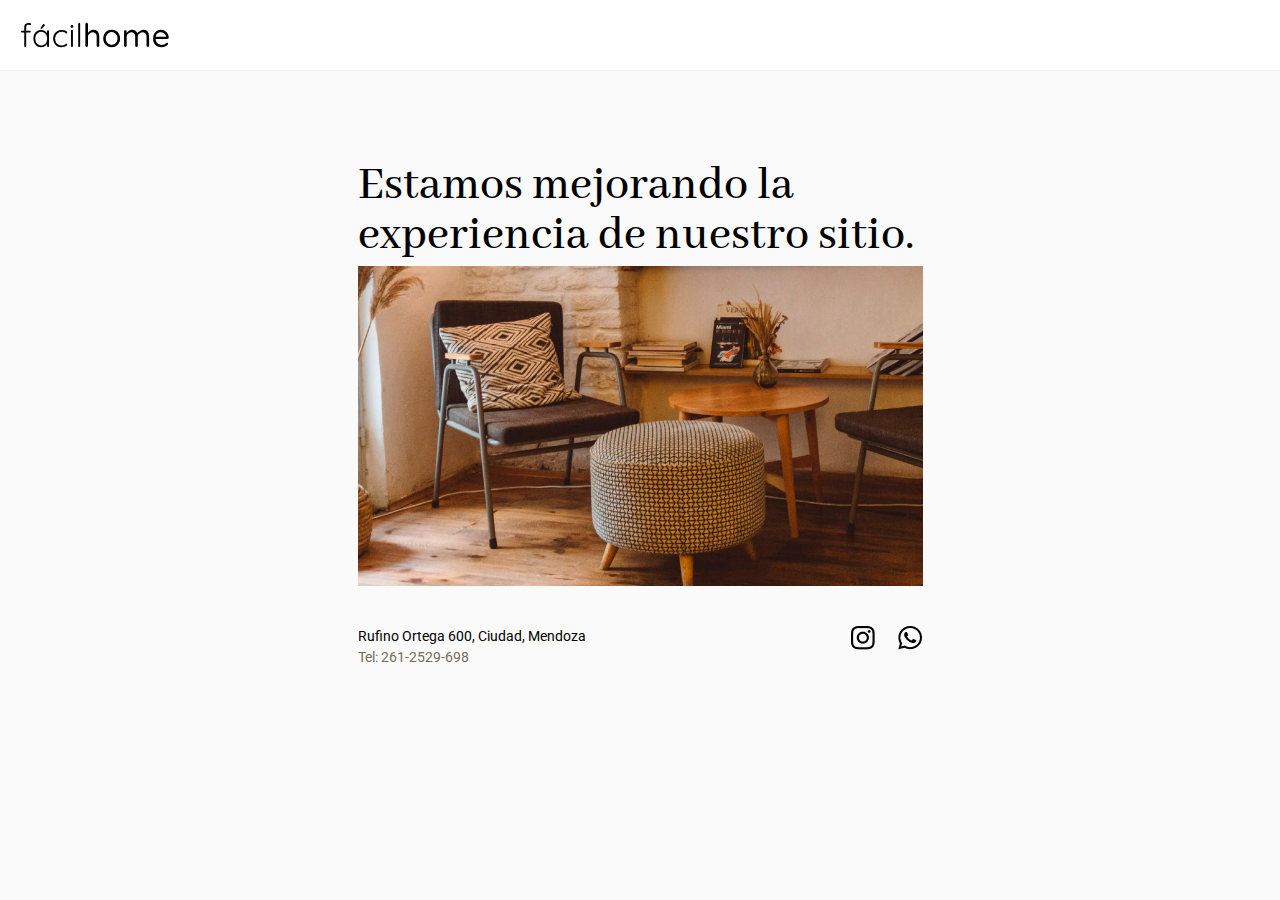
<file: index.html>
<!DOCTYPE html>
<html lang="es" xmlns:th="http://www.thymeleaf.org"
	xmlns:sec="http://www.thymeleaf.org/thymeleaf-extras-springsecurity4">

	<head>
		<meta charset="utf-8">
		<meta http-equiv="X-UA-Compatible" content="IE=edge">
		<meta name="viewport" content="width=device-width, initial-scale=1">
		<title>Fácil Home</title>
	
		<link rel="icon" sizes="192x192" href="img/fav_icon.png">
	
	
		<!-- JQuery -->
		<script type="text/javascript" src="js/jquery-3.6.0.min.js"></script>
	
		<!-- Styles -->
		<link href="css/styles.css" rel="stylesheet" type="text/css">
	
	</head>

<body>
	<header >
		<div class="container">
			<div class="row">
				<div class="col-xs-12">
					<a href="buscar.html"><img src="img/Nombre.svg" alt="facilHome"></a>
				</div>
			</div>
		</div>
	</header>
	<section class="content">
		<div class="container column-wrapper">
			<div class="row">
				<div class="col-xs-12">
					<h1 class="x5 x5--top">Estamos mejorando la experiencia de nuestro sitio.</h1>
					<div class="image-welcome"></div>
				</div>
			</div>

			<div class="row contact x4--top">
				<div class="col-8">
					<p>Rufino Ortega 600, Ciudad, Mendoza</p>
					<span class="tel">Tel: 261-2529-698</span>
				</div>

				<div class="col-4">
					<div class="float--right">
						<a class="x2--right inline--block" href="https://www.instagram.com/poltronainteriores/" title="Instagram" target="_blank"><img src="/img/pol/icons/icon-instagram.png" alt="Instagram"></a>
						<a class="inline--block" href="https://wa.me/+5492612529698" title="Whatsapp" target="_blank"><img src="/img/pol/icons/icon-whatsapp.png" alt="Whatsapp"></a>
					</div>
				</div>
			</div>
		</div>
	</section>

</body>

<!-- Javascript -->
<script type="text/javascript" src="../js/bootstrap.min.js"></script>
<script type="text/javascript" src="../js/scripts.js"></script>

</html>
</file>
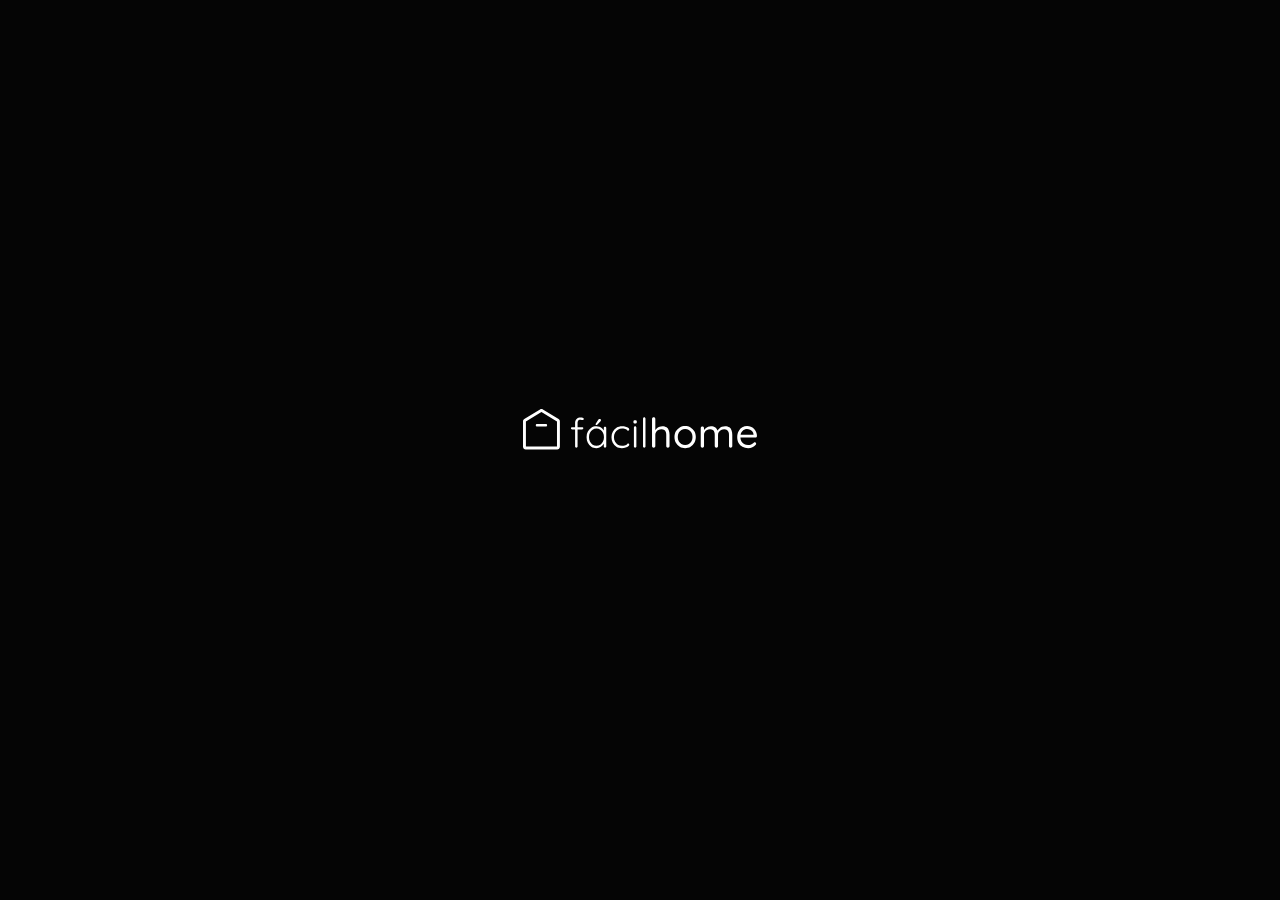
<file: admin.html>
<!DOCTYPE html>
<html lang="es" xmlns:th="http://www.thymeleaf.org"
	xmlns:sec="http://www.thymeleaf.org/thymeleaf-extras-springsecurity4">

<head>
	<meta charset="utf-8">
	<meta http-equiv="X-UA-Compatible" content="IE=edge">
	<meta name="viewport" content="width=device-width, initial-scale=1">
	<title>Fácil Home</title>

	
	<link rel="icon" sizes="192x192" href="img/fav_icon.png">

	<!-- JQuery -->
	<script type="text/javascript" src="js/jquery-3.6.0.min.js"></script>

	<!-- Styles -->
	<link href="css/styles.css" rel="stylesheet" type="text/css">
</head>

<body class="setTime">
	<img  id="logo1" src="img/marca.svg" alt="">
	<div class="contenedorPuntos">
		<div class="cargaPuntos">
		</div>
	</div>
	
	<span class="loading-spinner hidden">
		<img src="/img/shared/spinner.gif" width="60" height="60" alt="Cargando">
	</span>

	<header class="hidden2">
		<div class="container">
			<div class="row">
				<div class="col-xs-12">
					<img src="img/Nombre.svg" alt="facilHome">
				</div>
			</div>
		</div>
	</header>

	<section class="content addm">
		<div class="container column-wrapper">
			<div class="row">
				<div class="col-xs-12">
					<p class="x5 x5--top bienv hidden2">¡Bienvenido!</p>

					<h3 th:if="${logout != null}" th:text="${logout}" style="color: lightseagreen;"></h3>
					<form action="/logincheck" class="hidden2" method="post">
						<div class="input-group">
							<label class="form-label" for="logMail">Email</label>
							<input  class="form-control" type="email" id="logMail" name="mail" title="Email" required>
						</div>

						<div class="input-group x1">
							<img class="icon-view-show" src="img/pol/icons/view-show.svg" alt="Mostrar">
							<img class="icon-view-hide hidden" src="img/pol/icons/view-hide.svg" alt="Ocultar">

							<label class="form-label" for="logPassword">Password</label>
							<input id="logPassword" class="form-control" type="password"  name="password"
								title="Contraseña" required>
						</div>

						<div class="input-message error x3 hidden" th:if="${error != null}">
							El mail o la contraseña con invalidos
						</div>

						
						<button id="btnIngresar" class="btn btn-primary x2 hidden2" type="submit">Ingresar</button>
					</form>
				</div>
			</div>
		</div>
	</section>

</body>

<!-- Javascript -->
<script type="text/javascript" src="js/bootstrap.min.js"></script>
<script type="text/javascript" src="js/scripts.js"></script>
<script type="text/javascript" src="js/admin.js"></script>

</html>
</file>
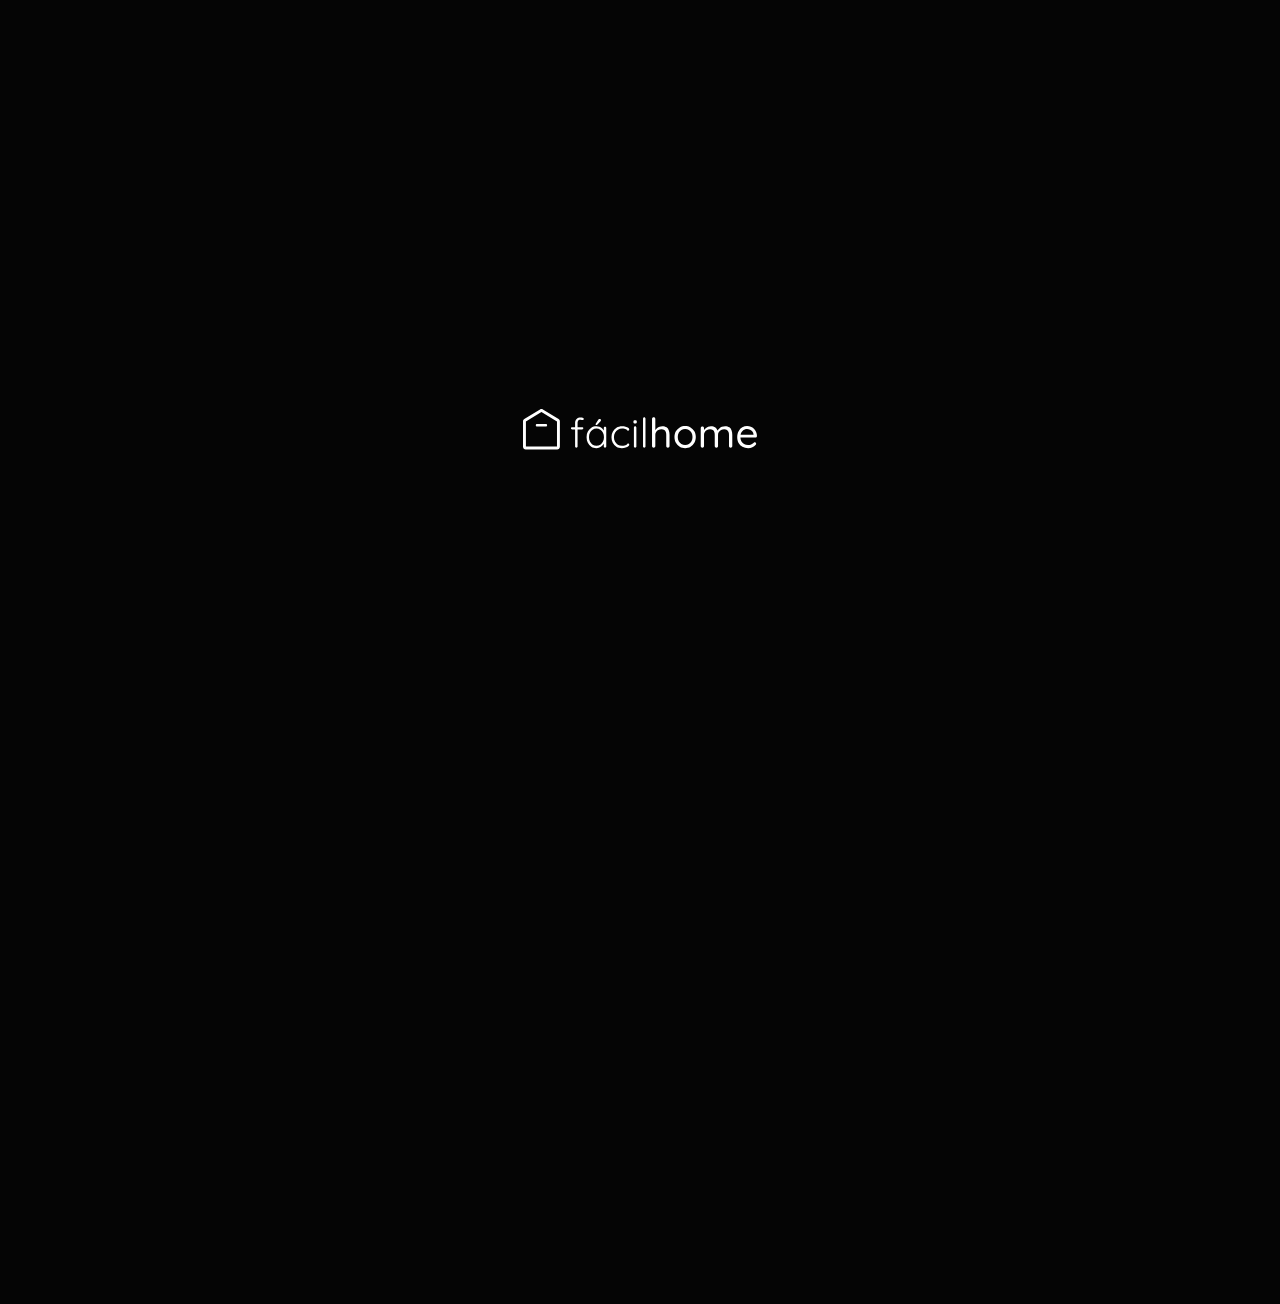
<file: buscar.html>
<!DOCTYPE html>
<html lang="es" xmlns:th="http://www.thymeleaf.org"
	xmlns:sec="http://www.thymeleaf.org/thymeleaf-extras-springsecurity4">

<head>
	<meta charset="utf-8">
	<meta http-equiv="X-UA-Compatible" content="IE=edge">
	<meta name="viewport" content="width=device-width, initial-scale=1">
	<title>Fácil Home</title>

	<link rel="icon" sizes="192x192" href="img/fav_icon.png">


	<!-- JQuery -->
	<script type="text/javascript" src="js/jquery-3.6.0.min.js"></script>

	<!-- Styles -->
	<link href="css/styles.css" rel="stylesheet" type="text/css">

</head>

<style>
	.input-logout {
		background: transparent; 
		border:0; 
		position:absolute; 
		left:0; 
		width:50%; 
		height:50px;
	}
</style>

<body class="setTime">
	<div class="oscurecer hidden3">
	</div>
	<nav class="floating-menu hidden2">
		<div class="container">
			<div class="row">
				<form  class="col-6 text--center modalComunicacion2">
					<a href="#" class="modalComunicacion">
						<img src="img/Talk.svg" alt="">
					</a>
				</form>

				<div class="col-6 text--center focuseame">
					<a href="#" target="_self">
						<img class="item" src="img/shared/search.svg" alt="Buscar">
					</a>
				</div>
			</div>
		</div>
	</nav>

	<header class="hidden2">
		<div class="container">
			<div class="row">
				<div class="col-xs-12">
					<a href="buscar.html"><img src="img/Nombre.svg" alt="facilHome"></a>
				</div>
			</div>
		</div>
	</header>
	<img  id="logo1" src="img/marca.svg" alt="">
	<div class="contenedorPuntos">
		<div class="cargaPuntos">
		</div>
	</div>

	<section class="content hidden2">
		<div class="container column-wrapper">
			<div class="row">
				<div class="col-xs-12">
				
				
					<div class="input-group x5">
						
						<label class="form-label" for="buscarProducto">Escribir para filtrar resultados</label>
						<input class="form-control x2" th:name="buscarProducto" id="buscarProducto" type="text">
					</div>
					<div class="historys">
						<a href="#"><div class="history">
							 <div class="imgCategory c1">
								 <img src="img/Cocina.svg" alt="" >
							 </div>
							 	<p>Cocina</p>
						</div></a>
						<a href="#"><div class="history">
							 <div class="imgCategory c1">
								<img src="img/Hidratación.svg" alt="" >
							 </div>
							 	<p>Hidratacion</p>
						</div></a> 
						<a href="#"><div class="history">
							 <div class="imgCategory c1">
								<img src="img/Baño.svg" alt="" >
							 </div>
								 <p>Baño</p>
						</div></a>
						<a href="#"> <div class="history">
							 <div class="imgCategory c1">
								<img src="img/Laundry.svg" alt="" >
							 </div>
								 <p>Laundry</p>
						</div></a>
						<a href="#"> <div class="history">
							 <div class="imgCategory c1">
								<img src="img/Vestidor.svg" alt="" >
							 </div>
								<p>Vestidor</p>
						</div></a>
						<a href="#"><div class="history">
								 <div class="imgCategory c1">
									<img src="img/Organizadores.svg" alt="" >
								</div>
									 <p>Organizadores</p>
						</div></a>
						<a href="#"><div class="history">
							 <div class="imgCategory c1">
								<img src="img/Kids.svg" alt="" >
							 </div>
								 <p>Kids</p>
						</div></a>
						<a href="#"><div class="history">
							<div class="imgCategory c1">
							   <img src="img/Peine.svg" alt="" >
							</div>
								<p>Beauty</p>
					   </div></a>
					   <a href="#"><div class="history">
						<div class="imgCategory c1">
						   <img src="img/Pets.svg" alt="" >
						</div>
							<p>Pets</p>
				   </div></a>
						<a href="#"> <div class="history historyUltimo">
							 <div class="imgCategory c1">
								<img src="img/Accesorios.svg" alt="" >
							 </div>
						 			<p>Accesorios</p>
					   </div></a>
						  
						  
					 </div>
				

					<h2>Productos (<span class="results-counter"></span>)</h2>
					<a href="#" class="searchProduct">
						<div class="imgProd">
							<img src="img/image44.svg" alt="">
							<div>
								<p id="p1">Nombre producto, Marca</p>
								<p id="p2">Precio o codigo</p>
							</div>
						</div>
						
						<img id="flecha" src="img/Subtract.svg" alt="">
					</a>
					<a href="#" class="searchProduct">
						<div class="imgProd">
							<img src="img/image44.svg" alt="">
							<div>
								<p id="p1">Nombre producto, Marca</p>
								<p id="p2">Precio o codigo</p>
							</div>
						</div>
						
						<img id="flecha" src="img/Subtract.svg" alt="">
					</a>
					<a href="#" class="searchProduct">
						<div class="imgProd">
							<img src="img/image44.svg" alt="">
							<div>
								<p id="p1">Nombre producto, Marca</p>
								<p id="p2">Precio o codigo</p>
							</div>
						</div>
						
						<img id="flecha" src="img/Subtract.svg" alt="">
					</a>
					<a href="#" class="searchProduct">
						<div class="imgProd">
							<img src="img/image44.svg" alt="">
							<div>
								<p id="p1">Nombre producto, Marca</p>
								<p id="p2">Precio o codigo</p>
							</div>
						</div>
						
						<img id="flecha" src="img/Subtract.svg" alt="">
					</a>
					<a href="#" class="searchProduct">
						<div class="imgProd">
							<img src="img/image44.svg" alt="">
							<div>
								<p id="p1">Nombre producto, Marca</p>
								<p id="p2">Precio o codigo</p>
							</div>
						</div>
						
						<img id="flecha" src="img/Subtract.svg" alt="">
					</a>
					<a href="#" class="searchProduct">
						<div class="imgProd">
							<img src="img/image44.svg" alt="">
							<div>
								<p id="p1">Nombre producto, Marca</p>
								<p id="p2">Precio o codigo</p>
							</div>
						</div>
						
						<img id="flecha" src="img/Subtract.svg" alt="">
					</a>
					<a href="#" class="searchProduct">
						<div class="imgProd">
							<img src="img/image44.svg" alt="">
							<div>
								<p id="p1">Nombre producto, Marca</p>
								<p id="p2">Precio o codigo</p>
							</div>
						</div>
						
						<img id="flecha" src="img/Subtract.svg" alt="">
					</a>
					<a href="#" class="searchProduct">
						<div class="imgProd">
							<img src="img/image44.svg" alt="">
							<div>
								<p id="p1">Nombre producto, Marca</p>
								<p id="p2">Precio o codigo</p>
							</div>
						</div>
						
						<img id="flecha" src="img/Subtract.svg" alt="">
					</a>
					<a href="#" class="searchProduct">
						<div class="imgProd">
							<img src="img/image44.svg" alt="">
							<div>
								<p id="p1">Nombre producto, Marca</p>
								<p id="p2">Precio o codigo</p>
							</div>
						</div>
						
						<img id="flecha" src="img/Subtract.svg" alt="">
					</a>
					<a href="#" class="searchProduct">
						<div class="imgProd">
							<img src="img/image44.svg" alt="">
							<div>
								<p id="p1">Nombre producto, Marca</p>
								<p id="p2">Precio o codigo</p>
							</div>
						</div>
						
						<img id="flecha" src="img/Subtract.svg" alt="">
					</a>
					<a href="#" class="searchProduct">
						<div class="imgProd">
							<img src="img/image44.svg" alt="">
							<div>
								<p id="p1">Nombre producto, Marca</p>
								<p id="p2">Precio o codigo</p>
							</div>
						</div>
						
						<img id="flecha" src="img/Subtract.svg" alt="">
					</a>
					<a href="#" class="searchProduct">
						<div class="imgProd">
							<img src="img/image44.svg" alt="">
							<div>
								<p id="p1">Nombre producto, Marca</p>
								<p id="p2">Precio o codigo</p>
							</div>
						</div>
						
						<img id="flecha" src="img/Subtract.svg" alt="">
					</a>
					<a href="#" class="searchProduct">
						<div class="imgProd">
							<img src="img/image44.svg" alt="">
							<div>
								<p id="p1">Nombre producto, Marca</p>
								<p id="p2">Precio o codigo</p>
							</div>
						</div>
						
						<img id="flecha" src="img/Subtract.svg" alt="">
					</a>
					<a href="#" class="searchProduct">
						<div class="imgProd">
							<img src="img/image44.svg" alt="">
							<div>
								<p id="p1">Nombre producto, Marca</p>
								<p id="p2">Precio o codigo</p>
							</div>
						</div>
						
						<img id="flecha" src="img/Subtract.svg" alt="">
					</a>
					<a href="#" class="searchProduct">
						<div class="imgProd">
							<img src="img/image44.svg" alt="">
							<div>
								<p id="p1">Nombre producto, Marca</p>
								<p id="p2">Precio o codigo</p>
							</div>
						</div>
						
						<img id="flecha" src="img/Subtract.svg" alt="">
					</a>
					<a href="#" class="searchProduct">
						<div class="imgProd">
							<img src="img/image44.svg" alt="">
							<div>
								<p id="p1">Nombre producto, Marca</p>
								<p id="p2">Precio o codigo</p>
							</div>
						</div>
						
						<img id="flecha" src="img/Subtract.svg" alt="">
					</a>

					<a href="#" class="searchProduct">
						<div class="imgProd">
							<img src="img/image44.svg" alt="">
							<div>
								<p id="p1">Nombre producto, Marca</p>
								<p id="p2">Precio o codigo</p>
							</div>
						</div>
						
						<img id="flecha" src="img/Subtract.svg" alt="">
					</a>
					<a href="#" class="searchProduct">
						<div class="imgProd">
							<img src="img/image44.svg" alt="">
							<div>
								<p id="p1">Nombre producto, Marca</p>
								<p id="p2">Precio o codigo</p>
							</div>
						</div>
						
						<img id="flecha" src="img/Subtract.svg" alt="">
					</a>
					<a href="#" class="searchProduct">
						<div class="imgProd">
							<img src="img/image44.svg" alt="">
							<div>
								<p id="p1">Nombre producto, Marca</p>
								<p id="p2">Precio o codigo</p>
							</div>
						</div>
						
						<img id="flecha" src="img/Subtract.svg" alt="">
					</a>
					

				
					<a href="#" class="cargar10">
						<p>  Cargar 10 más</p>
                    
					</a>
				</div>
			</div>
		</div>
	</section>
	<div class="modalComu">
		<div class="modalComu2">
				<img class="instMod" src="img/instagram.svg" alt="">
				<img src="img/wpp.svg" alt="">
		</div>
		<div class="modalComu3">
			<p>Volver</p>
		</div>
	</div>
	
	
</body>

<!-- Javascript -->
<script type="text/javascript" src="js/bootstrap.min.js"></script>
<script type="text/javascript" src="js/scripts.js"></script>
<script type="text/javascript" src="js/buscar.js"></script>

</html>
</file>
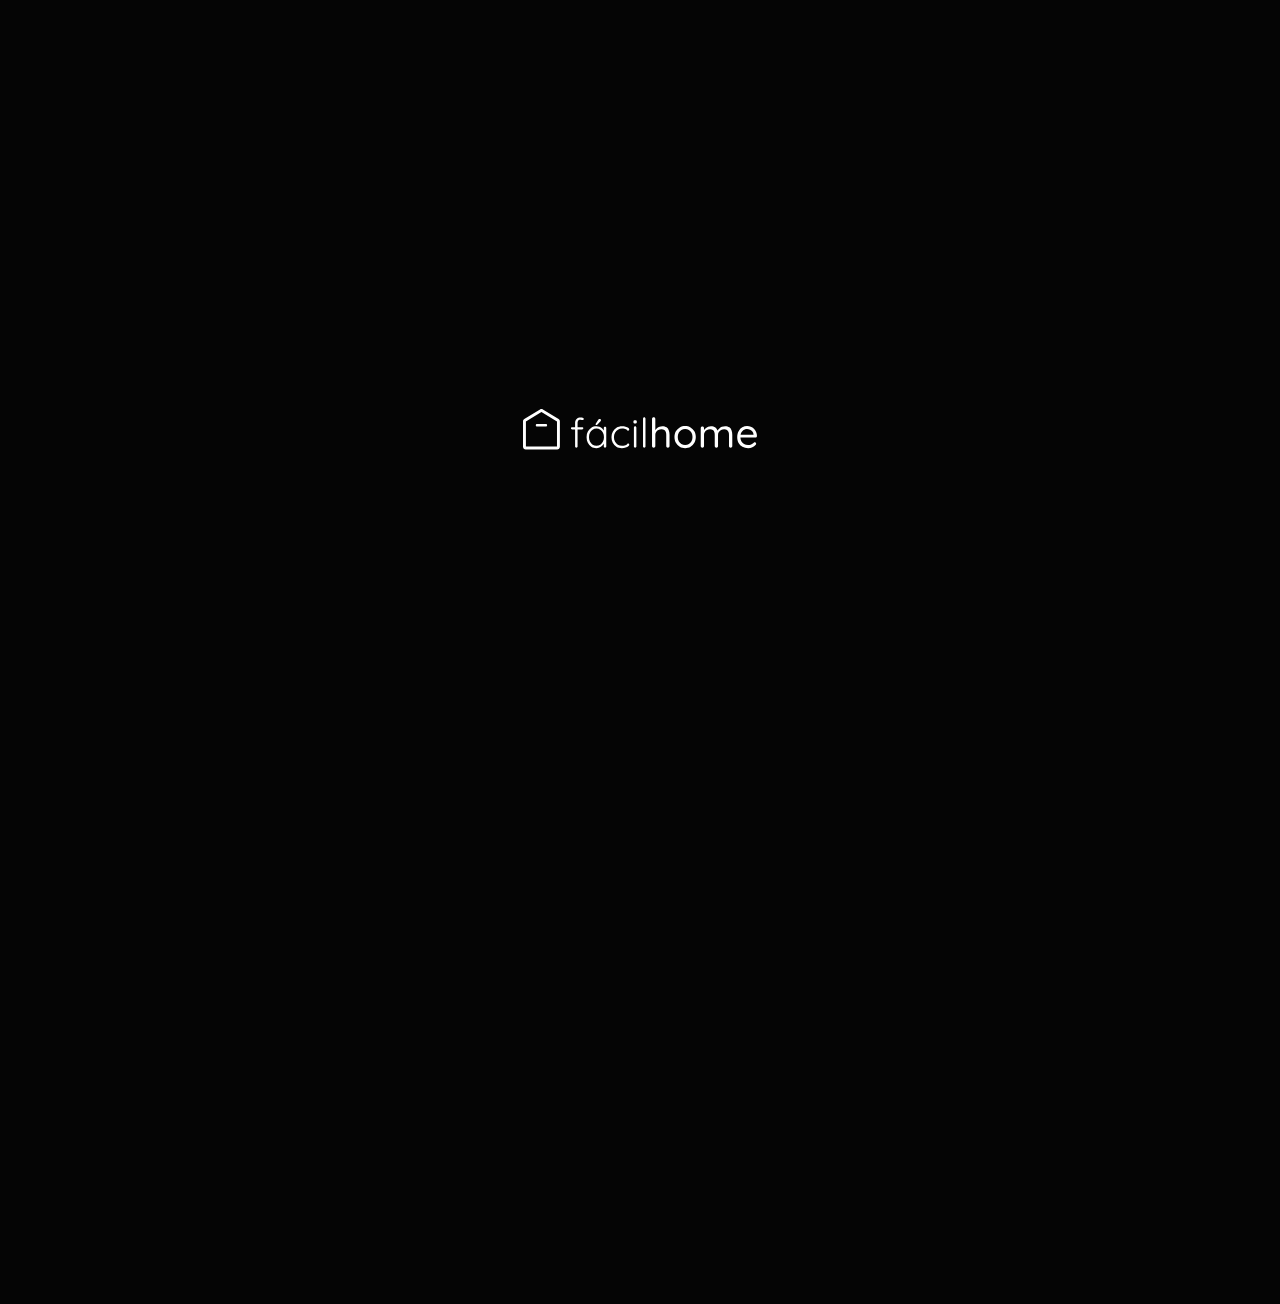
<file: buscarAdmin.html>
<!DOCTYPE html>
<html lang="es" xmlns:th="http://www.thymeleaf.org"
	xmlns:sec="http://www.thymeleaf.org/thymeleaf-extras-springsecurity4">

<head>
	<meta charset="utf-8">
	<meta http-equiv="X-UA-Compatible" content="IE=edge">
	<meta name="viewport" content="width=device-width, initial-scale=1">
	<title>Fácil Home</title>


	<link rel="icon" sizes="192x192" href="img/fav_icon.png">



	<!-- JQuery -->
	<script type="text/javascript" src="js/jquery-3.6.0.min.js"></script>

	<!-- Styles -->
	<link href="css/styles.css" rel="stylesheet" type="text/css">

</head>

<style>
	.input-logout {
		background: transparent; 
		border:0; 
		position:absolute; 
		left:0; 
		width:50%; 
		height:50px;
	}
</style>

<body class="setTime">
	<div class="oscurecer hidden3">
	</div>
	<nav class="floating-menu hidden2">
		<div class="container">
			<div class="row">
				<form action="/logout" method="post" class="col-6 text--center">
					<input class="input-logout" type="submit" value="" />
					<img class="item" src="img/shared/logout.svg" alt="Salir">
					<input type="hidden" th:name="${_csrf.parameterName}" th:value="${_csrf.token}" />
				</form>

				<div class="col-6 text--center focuseame">
					<a href="#"  target="_self">
						<img class="item " src="img/shared/search.svg" alt="Buscar">
					</a>
				</div>
			</div>
		</div>
	</nav>

	<header class="hidden2">
		<div class="container">
			<div class="row">
				<div class="col-xs-12">
					<a href="buscarAdmin.html"><img src="img/Nombre.svg" alt="facilHome"></a>
				</div>
			</div>
		</div>
	</header>
	<img  id="logo1" src="img/marca.svg" alt="">
	<div class="contenedorPuntos">
		<div class="cargaPuntos">
		</div>
	</div>

	<section class="content hidden2">
		<div class="container column-wrapper">
			<div class="row">
				<div class="col-xs-12">
				
				
					<div class="input-group x5">
						
						<label class="form-label" for="buscarProducto">Escribir para filtrar resultados</label>
						<input class="form-control x2" th:name="buscarProducto" id="buscarProducto" type="text">
					</div>
					<div class="historys">
						<a href="#"><div class="history">
							 <div class="imgCategory c1">
								 <img src="img/Cocina.svg" alt="" >
							 </div>
							 	<p>Cocina</p>
						</div></a>
						<a href="#"><div class="history">
							 <div class="imgCategory c1">
								<img src="img/Hidratación.svg" alt="" >
							 </div>
							 	<p>Hidratacion</p>
						</div></a> 
						<a href="#"><div class="history">
							 <div class="imgCategory c1">
								<img src="img/Baño.svg" alt="" >
							 </div>
								 <p>Baño</p>
						</div></a>
						<a href="#"> <div class="history">
							 <div class="imgCategory c1">
								<img src="img/Laundry.svg" alt="" >
							 </div>
								 <p>Laundry</p>
						</div></a>
						<a href="#"> <div class="history">
							 <div class="imgCategory c1">
								<img src="img/Vestidor.svg" alt="" >
							 </div>
								<p>Vestidor</p>
						</div></a>
						<a href="#"><div class="history">
								 <div class="imgCategory c1">
									<img src="img/Organizadores.svg" alt="" >
								</div>
									 <p>Organizadores</p>
						</div></a>
						<a href="#"><div class="history">
							 <div class="imgCategory c1">
								<img src="img/Kids.svg" alt="" >
							 </div>
								 <p>Kids</p>
						</div></a>
						<a href="#"> <div class="history historyUltimo">
							 <div class="imgCategory c1">
								<img src="img/Accesorios.svg" alt="" >
							 </div>
						 			<p>Accesorios</p>
					   </div></a>
						  
						  
					 </div>
				
				

					<h2>Productos (<span class="results-counter"></span>)</h2>
					<a href="#" class="searchProduct">
						<div class="imgProd">
							<img src="img/image44.svg" alt="">
							<div>
								<p id="p1">Nombre producto, Marca</p>
								<p id="p2">Precio o codigo</p>
							</div>
						</div>
						
						<img id="puntoss" class="modalComunicacion2" src="img/Frame 9.svg" alt="">
					</a>
					<a href="#" class="searchProduct">
						<div class="imgProd">
							<img src="img/image44.svg" alt="">
							<div>
								<p id="p1">Nombre producto, Marca</p>
								<p id="p2">Precio o codigo</p>
							</div>
						</div>
						
						<img id="puntoss" class="modalComunicacion2" src="img/Frame 9.svg" alt="">
					</a>
					<a href="#" class="searchProduct">
						<div class="imgProd">
							<img src="img/image44.svg" alt="">
							<div>
								<p id="p1">Nombre producto, Marca</p>
								<p id="p2">Precio o codigo</p>
							</div>
						</div>
						<img id="puntoss" class="modalComunicacion2" src="img/Frame 9.svg" alt="">
					</a>
					<a href="#" class="searchProduct">
						<div class="imgProd">
							<img src="img/image44.svg" alt="">
							<div>
								<p id="p1">Nombre producto, Marca</p>
								<p id="p2">Precio o codigo</p>
							</div>
						</div>
						
						<img id="puntoss" class="modalComunicacion2" src="img/Frame 9.svg" alt="">
					</a>
					<a href="#" class="searchProduct">
						<div class="imgProd">
							<img src="img/image44.svg" alt="">
							<div>
								<p id="p1">Nombre producto, Marca</p>
								<p id="p2">Precio o codigo</p>
							</div>
						</div>
						<img id="puntoss" class="modalComunicacion2" src="img/Frame 9.svg" alt="">
					</a>
                    <a href="#" class="searchProduct">
						<div class="imgProd">
							<img src="img/image44.svg" alt="">
							<div>
								<p id="p1">Nombre producto, Marca</p>
								<p id="p2">Precio o codigo</p>
							</div>
						</div>
						<img id="puntoss" class="modalComunicacion2" src="img/Frame 9.svg" alt="">
					</a>
				
				
				
					
					<a href="#" class="cargar10">
						<p>  Cargar 10 más</p>
                    
					</a>
				</div>
			</div>
		</div>
	</section>
	
	<div class="modalComu">
		<div class="modalComu2">
				<a href="" class="instMod"><img src="img/Eliminar.svg" alt=""></a>
				<a href=""><img src="img/Editar.svg" alt=""></a>
		</div>
		<div class="modalComu3">
			<a href="#"><p>Volver</p></a>
		</div>
	</div>
	<div class="modalComu33">
		<div class="modalComu22">
			<h4>Advertencia</h4>
			<p>Estas por eliminar los datos adjuntos de <span>"x"</span>. Esto no borrara el producto de tu base de datos, solo los adjuntados en esta plataforma.</p>
			<p>¿Eliminar datos?</p>
		</div>
		<div class="modalComu44">
			<a id="volver44" href="#"><p>Volver</p></a>
			<hr>
			<a href=""><p>Si, eliminar</p></a>
		</div>
	</div>
	
</body>

<!-- Javascript -->
<script type="text/javascript" src="js/bootstrap.min.js"></script>
<script type="text/javascript" src="js/scripts.js"></script>
<script type="text/javascript" src="js/buscar.js"></script>
<script type="text/javascript" src="js/modalAdmin.js"></script>
</html>
</file>
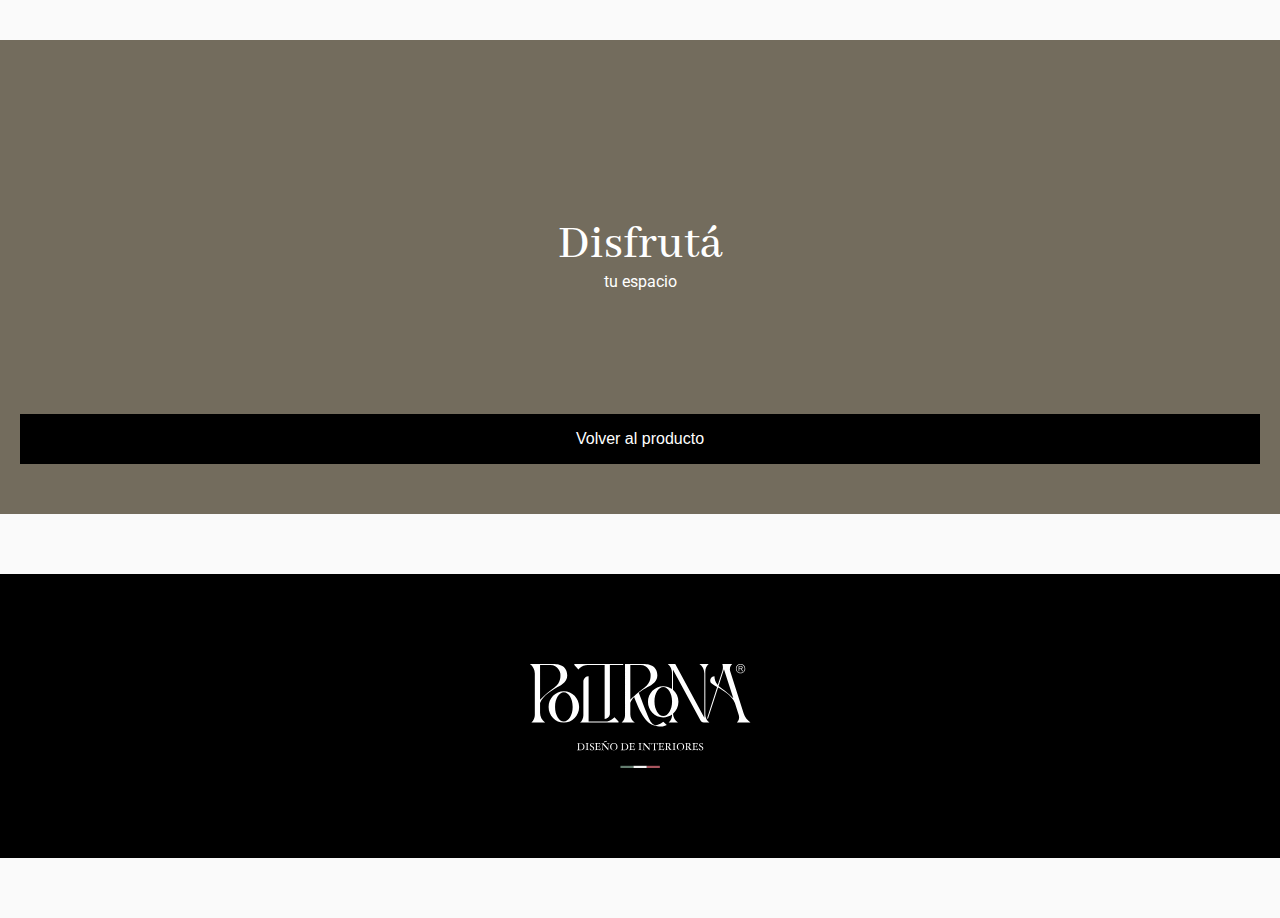
<file: checkout.html>
<!DOCTYPE html>
<html lang="es" xmlns:th="http://www.thymeleaf.org"
	xmlns:sec="http://www.thymeleaf.org/thymeleaf-extras-springsecurity4">

	<head>
		<meta charset="utf-8">
		<meta http-equiv="X-UA-Compatible" content="IE=edge">
		<meta name="viewport" content="width=device-width, initial-scale=1">
		<title>Fácil Home</title>
	
		<link rel="icon" sizes="192x192" href="img/fav_icon.png">
	
	
		<!-- JQuery -->
		<script type="text/javascript" src="js/jquery-3.6.0.min.js"></script>
	
		<!-- Styles -->
		<link href="css/styles.css" rel="stylesheet" type="text/css">
	
	</head>

<body>
	<section class="checkout-top">
		<div class="container">
			<div class="row">
				<div class="col-xs-12">
					<div class="message">
						<h1>Disfrutá</h1>
						<p>tu espacio</p>
					</div>

					<a class="btn btn-primary" href="/producto" target="_self">Volver al producto</a>
				</div>
			</div>
		</div>
	</section>

	<section class="checkout-bottom">
		<div class="container">
			<div class="row">
				<div class="col-xs-12">
					<img src="/img/shared/logo-full.svg" alt="Poltrona">
				</div>
			</div>
		</div>
	</section>

</body>

<!-- Javascript -->
<script type="text/javascript" src="/js/bootstrap.min.js"></script>
<script type="text/javascript" src="/js/scripts.js"></script>

</html>
</file>
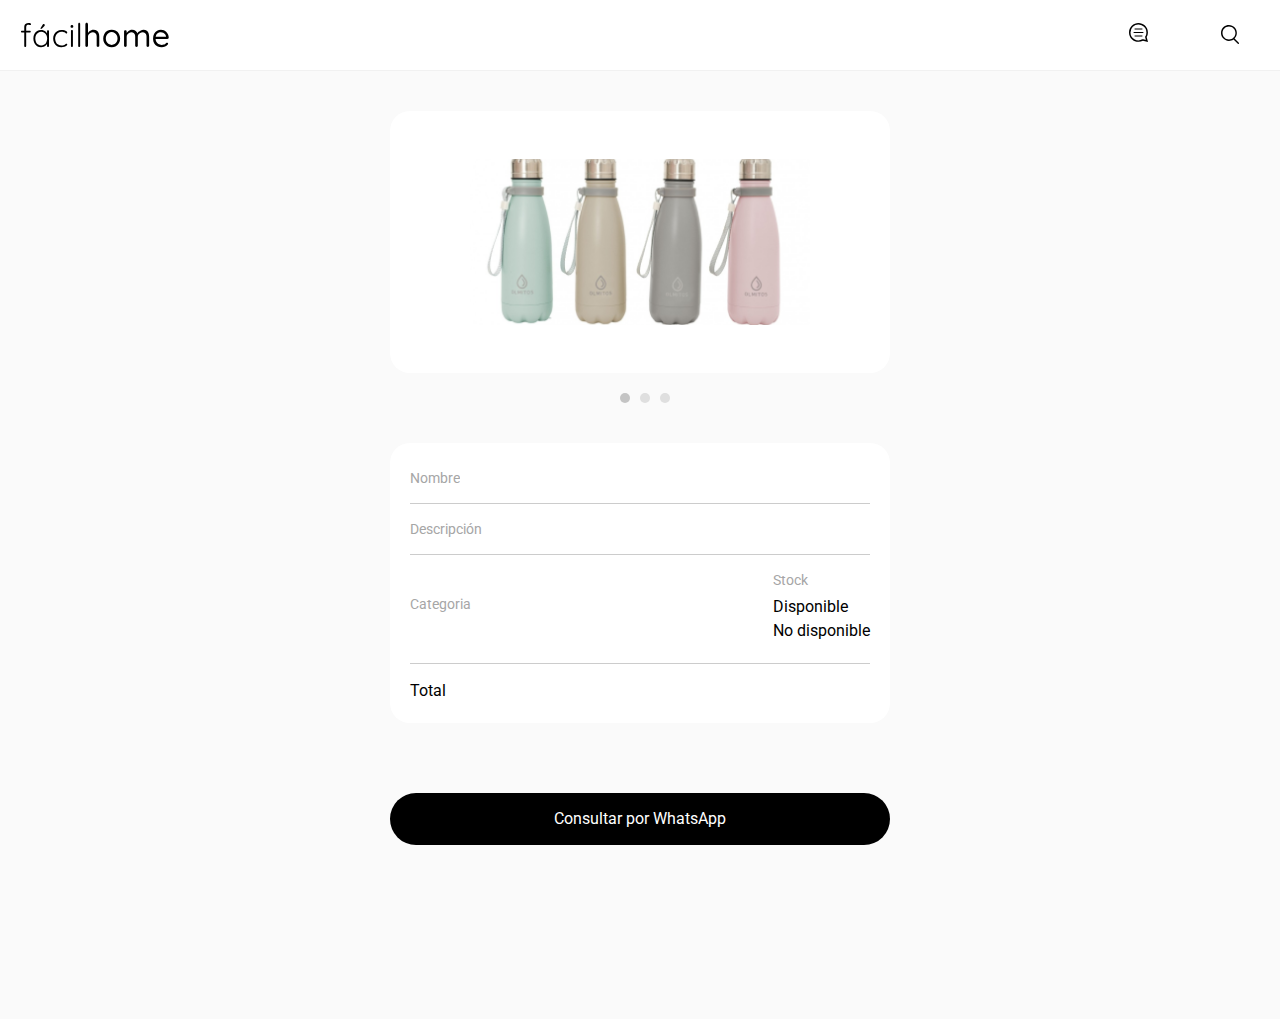
<file: producto.html>
<!DOCTYPE html>
<html lang="es" xmlns:th="http://www.thymeleaf.org"
	xmlns:sec="http://www.thymeleaf.org/thymeleaf-extras-springsecurity4">
	<head>
		<meta charset="utf-8">
		<meta http-equiv="X-UA-Compatible" content="IE=edge">
		<meta name="viewport" content="width=device-width, initial-scale=1">
		<title>Fácil Home</title>
	
		<link rel="icon" sizes="192x192" href="img/fav_icon.png">
	
	
		<!-- JQuery -->
		<script type="text/javascript" src="js/jquery-3.6.0.min.js"></script>
	
		<!-- Styles -->
		<link href="css/styles.css" rel="stylesheet" type="text/css">
	
	</head>
	

<body >
	<div class="oscurecer hidden3">
	</div>
	<header >
		<div class="container">
			<div class="row">
				<div class="col-xs-12">
					<a href="buscar.html"><img src="img/Nombre.svg" alt="facilHome"></a>
				</div>
			</div>
		</div>
	</header>
	<nav class="floating-menu">
		<div class="container">
			<div class="row">
				<form  class="col-6 text--center modalComunicacion2">
					<a href="#" class="modalComunicacion">
						<img src="img/Talk.svg" alt="">
					</a>
				</form>

				<div class="col-6 text--center focuseame">
					<a href="buscar.html" target="_self">
						<img class="item" src="img/shared/search.svg" alt="Buscar">
					</a>
				</div>
			</div>
		</div>
	</nav>


	
	

	<div class="slider-container">
	
		<div class="slide">
		  <img
			src="img/image55.png"
		  />
		  <div class="blanquear">

		</div>
		</div>
		<div class="slide">
			<img
			  src="img/image55.png"
			/>
			<div class="blanquear">

			</div>
		  </div>
		  <div class="slide">
			<img
			  src="img/image55.png"
			/>
			<div class="blanquear">

			</div>
		  </div>
		
	  </div>
	  <div id="puntosCarru"> 
		<a href="#"><div class="dot1"></div></a>
		<a href="#"><div class="dot2"></div></a>
		<a href="#"><div class="dot3"></div></a>
	</div>

	<section class="sectionDesc" th:each="prod : ${producto}" >	
		<div class="descripcionProducto">
     <div>
		 <p id="palabraClave" >Nombre</p>
		 <p id="tituloProducto" th:text="${prod.nombre}"></p>
		
	 </div>
	
	 <div th:if="${prod.descripcion != ''}">
		 <p id="palabraClave">Descripción</p>
		 <p id="largest" th:text="${prod.descripcion}" ></p>
	 </div>
	 <div id="haceFlex">
		 <div>
			 <p id="palabraClave">Categoria</p>
			 <p id="largest" th:text="${prod.categoria}"></p>
		 </div>
		 <div>
			 <p id="palabraClave">Stock</p>
			 <p id="largest" th:if="${prod.stock != '0'}">Disponible</p>
			 <p id="largest" th:if="${prod.stock == '0'}">No disponible</p>
		 </div>
	 </div>
	 <div id="haceFlex2">
		 <p id="largest">Total</p>
		 <p id="precioProducto"  th:text="${prod.precio}"></p>
	 </div>
	</div>
	
	</section>
	<section class="sectionDesc2">
		<div class="descripcionProducto2">
		<a href="#" class="cargar10 cargar11">
			<p> Consultar por WhatsApp</p>
		
		</a>
		<p id="palabraClave" class="needMargin" th:text="${prod.codigo}"></p>
	</div>
	</section>
	<div class="modalComu">
		<div class="modalComu2">
				<img class="instMod" src="img/instagram.svg" alt="">
				<img src="img/wpp.svg" alt="">
		</div>
		<div class="modalComu3">
			<p>Volver</p>
		</div>
	</div>

</body>

<!-- Javascript -->
<script type="text/javascript" src="js/bootstrap.min.js"></script>
<script type="text/javascript" src="js/scripts.js"></script>
<script type="text/javascript" src="js/producto.js"></script>
<!--<script type="text/javascript" src="/js/emptyStates.js"></script>-->

</html>
</file>
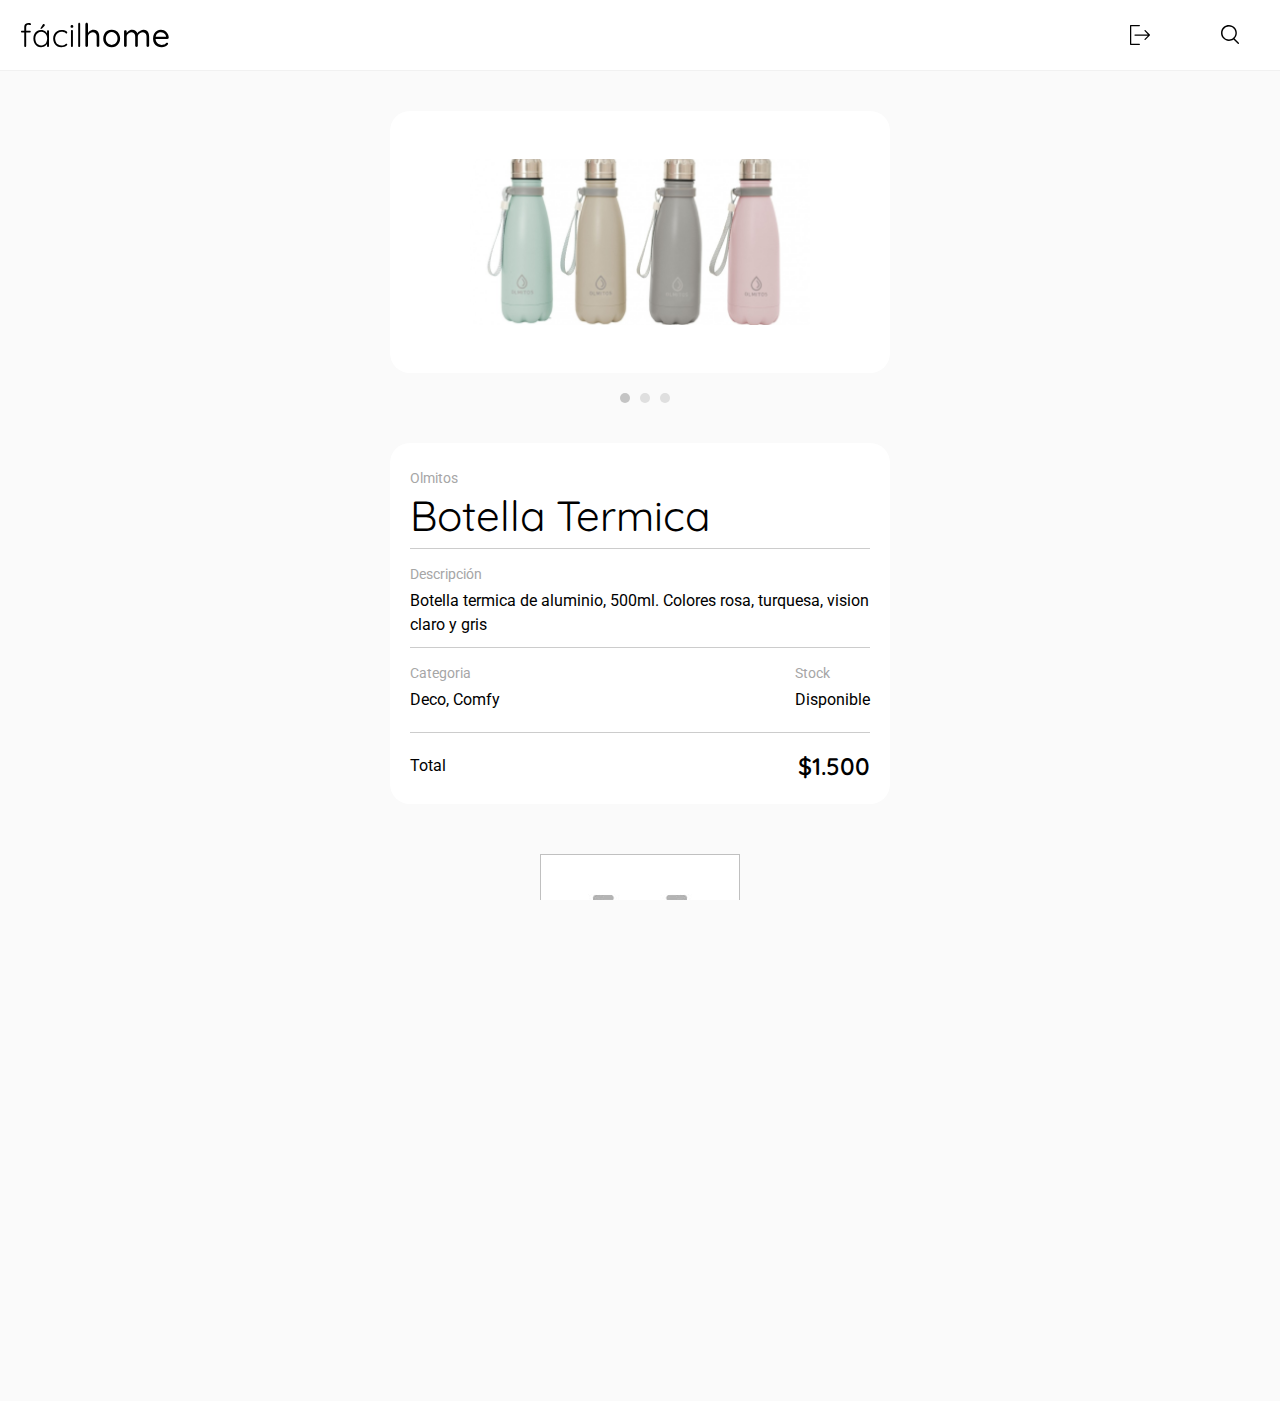
<file: productoadmin.html>
<!DOCTYPE html>
<html lang="es" xmlns:th="http://www.thymeleaf.org"
	xmlns:sec="http://www.thymeleaf.org/thymeleaf-extras-springsecurity4">
	<head>
		<meta charset="utf-8">
		<meta http-equiv="X-UA-Compatible" content="IE=edge">
		<meta name="viewport" content="width=device-width, initial-scale=1">
		<title>Fácil Home</title>
	
		<link rel="icon" sizes="192x192" href="img/fav_icon.png">
	
	
		<!-- JQuery -->
		<script type="text/javascript" src="js/jquery-3.6.0.min.js"></script>
	
		<!-- Styles -->
		<link href="css/styles.css" rel="stylesheet" type="text/css">
	
	</head>
	

<body >
	
	<header >
		<div class="container">
			<div class="row">
				<div class="col-xs-12">
					<a href="buscar.html"><img src="img/Nombre.svg" alt="facilHome"></a>
				</div>
			</div>
		</div>
	</header>
	<nav class="floating-menu ">
		<div class="container">
			<div class="row">
				<form action="/logout" method="post" class="col-6 text--center">
					<input class="input-logout" type="submit" value="" />
					<img class="item" src="img/shared/logout.svg" alt="Salir">
					<input type="hidden" th:name="${_csrf.parameterName}" th:value="${_csrf.token}" />
				</form>

				<div class="col-6 text--center focuseame">
					<a href="#"  target="_self">
						<img class="item " src="img/shared/search.svg" alt="Buscar">
					</a>
				</div>
			</div>
		</div>
	</nav>


	<!-- <section class="sectionDesc3">
		
	<div class="descripcionProducto3">
			<img id="imagenCarru" src="img/image55.png" alt="">
			<img id="imagenCarru2" src="img/image44.svg" alt="">
			<img id="imagenCarru3" src="img/image55.png" alt="">
	</div>

	<div id="puntosCarru"> 
		<a href="#"><div class="dot1"></div></a>
		<a href="#"><div class="dot2"></div></a>
		<a href="#"><div class="dot3"></div></a>
	</div>


	</section> -->
	

	<div class="slider-container">
	
		<div class="slide">
		  <img
			src="img/image55.png"
		  />
		  <div class="blanquear">

		</div>
		</div>
		<div class="slide">
			<img
			  src="img/image55.png"
			/>
			<div class="blanquear">

			</div>
		  </div>
		  <div class="slide">
			<img
			  src="img/image55.png"
			/>
			<div class="blanquear">

			</div>
		  </div>
		
	  </div>
	  <div id="puntosCarru"> 
		<a href="#"><div class="dot1"></div></a>
		<a href="#"><div class="dot2"></div></a>
		<a href="#"><div class="dot3"></div></a>
	</div>

	<section class="sectionDesc" >	
		<div class="descripcionProducto">
     <div>
		 <p id="palabraClave">Olmitos</p>
		 <p id="tituloProducto">Botella Termica</p>
		
	 </div>
	
	 <div>
		 <p id="palabraClave">Descripción</p>
		 <p id="largest" >Botella termica de aluminio, 500ml. Colores rosa, turquesa, vision claro y gris</p>
	 </div>
	 <div id="haceFlex">
		 <div>
			 <p id="palabraClave">Categoria</p>
			 <p id="largest">Deco, Comfy</p>
		 </div>
		 <div>
			 <p id="palabraClave">Stock</p>
			 <p id="largest">Disponible</p>
		 </div>
	 </div>
	 <div id="haceFlex2">
		 <p id="largest">Total</p>
		 <p id="precioProducto">$1.500</p>
	 </div>
	</div>
	
	</section>
	<style>
		.sectionDesc {
		margin-bottom: 0px;
		}
	</style>
	<section   class="sectionDesc2">
		<div class="descripcionProducto2">
			<div class="printable">
				<h2 class="x0 x4--top text--center" th:text="${material.material}"></h2>
				<div class="qr-container"><img class="qr-container" style="background-size: cover" th:src="@{/loadqr/} + ${material.codigoMaterial}" onerror="this.onerror=null;this.src='/img/shared/qr-image.jpg';"></div>					
			</div>
		<a href="#" class="cargar10 cargar11">
			<p> Descargar QR</p>
		
		</a>
		<p id="palabraClave" class="needMargin">Codigo SKU:2020</p>
	</div>
	</section>


</body>

<!-- Javascript -->
<script type="text/javascript" src="js/bootstrap.min.js"></script>
<script type="text/javascript" src="js/scripts.js"></script>
<script type="text/javascript" src="js/productoAdm.js"></script>
<!--<script type="text/javascript" src="/js/emptyStates.js"></script>-->

</html>
</file>
<file: css/styles.css>
@import "bootstrap.min.css";
@import url("https://fonts.googleapis.com/css2?family=Abhaya+Libre:wght@700&family=Roboto&display=swap");
@import url('https://fonts.googleapis.com/css2?family=Noto+Serif:wght@700&family=PT+Sans:ital,wght@0,400;0,700;1,400&family=PT+Serif:ital,wght@1,400;1,700&family=Poppins:wght@400;600&family=Roboto:ital,wght@0,100;0,300;0,400;0,500;0,700;0,900;1,100;1,300;1,400;1,500;1,700;1,900&display=swap');
@import url('https://fonts.googleapis.com/css2?family=Noto+Serif:wght@700&family=PT+Sans:ital,wght@0,400;0,700;1,400&family=PT+Serif:ital,wght@1,400;1,700&family=Poppins:wght@400;600&family=Quicksand:wght@300;400;500;600;700&family=Roboto:ital,wght@0,100;0,300;0,400;0,500;0,700;0,900;1,100;1,300;1,400;1,500;1,700;1,900&display=swap');



/* 
==============================
	BOTONES
==============================
*/

html{
  overflow-x: hidden;
  overflow-y:auto;
}
.btn {
  border-radius: 0;
  font-family: "Noto Sans", sans-serif;
  border: 0;
  font-size: 16px;
  line-height: 50px;
  width: 100%;
  height: 50px;
  padding: 0;
}
.btn:disabled {
  opacity: 1;
  color: rgba(0, 0, 0, 0.5);
}
.btn.btn-primary {
  background-color: #000000;
  color: #FFFFFF;
}
.btn.btn-primary:disabled {
  background-color: rgba(0, 0, 0, 0.5);
  color: #FFFFFF;
}
.btn.btn-secondary {
  background-color: #FAFAFA;
  color: #000000;
}
.btn.btn-secondary:disabled {
  opacity: 0.5;
}
.btn.btn-check:focus + .btn, .btn.btn:focus {
  -webkit-box-shadow: 0 0 0 0.25rem rgba(0, 0, 0, 0.25);
          box-shadow: 0 0 0 0.25rem rgba(0, 0, 0, 0.25);
}

.public .btn.btn-primary {
  background-color: #736C5D;
  color: #FFFFFF;
}
.public .btn.btn-primary:disabled {
  background-color: rgba(115, 108, 93, 0.5);
  color: #FFFFFF;
}

.container,
.container-fluid,
.container-lg,
.container-md,
.container-sm,
.container-xl,
.container-xxl {
  padding: 0 20px;
}

@media only screen and (min-width: 768px) and (max-width: 1024px) {
  .container {
    max-width: 560px;
  }
}
/* 
==============================
	Bases
==============================
*/
* {
  padding: 0;
  margin: 0;
}

*,
*:before,
*:after {
  -webkit-box-sizing: border-box;
          box-sizing: border-box;
  -webkit-tap-highlight-color: transparent;
}

input[type=number]::-webkit-inner-spin-button,
input[type=number]::-webkit-outer-spin-button {
  -webkit-appearance: none;
  margin: 0;
}

html {
  scroll-behavior: smooth;
  -webkit-touch-callout: none;
  -webkit-user-select: none;
  -moz-user-select: none;
  -ms-user-select: none;
  user-select: none;
}

body {
  --basecolor: #000000;
  width: 100%;
  height: 100vh;
  overflow-x: hidden;
  background-color: #FAFAFA;
  font-family: "Roboto", sans-serif;
  color: var(--basecolor);
  margin: 0;
  padding: 0;
}
body.public {
  background-color: #000000;
  color: #FFFFFF;
}
body.public .item-divider {
  border-bottom: 1px solid #3C3C3C;
}

h2,
p,
a {
  font-family: "Roboto", sans-serif;
}

h1 {
  font-family: "Abhaya Libre", serif;
  font-size: 48px;
  line-height: 50px;
  margin: 0;
}

h2 {
  font-size: 18px;
}

ul,
li {
  padding: 0;
  margin: 0;
}

li {
  list-style: none;
}

p {
  margin: 0;
}

a {
  color: inherit;
  text-decoration: none;
  display: block;
  -webkit-tap-highlight-color: transparent;
}
a:hover {
  color: inherit;
}

/* 
==============================
	Formulario
==============================
*/
.input-read-only {
  display: block;
  height: 60px;
  line-height: 60px;
  font-size: 16px;
  color: rgba(0, 0, 0, 0.6);
  width: 100%;
  border-radius: 10px;
  background-color: #fafafa;
}

.form-text {
  margin: 0;
  font-size: 14px;
  width: 100%;
  font-family: "Noto Sans TC", sans-serif;
  color: rgba(0, 0, 0, 0.4);
}
.form-text.black {
  color: black;
}
.form-text span {
  display: block;
  width: 100%;
  height: 33px;
  line-height: 18px;
  color: rgba(0, 0, 0, 0.4);
}
.form-text span.status {
  width: 18px;
  height: 18px;
  border-radius: 18px;
  border: 2px solid #CCCCCC;
  background-color: #FFFFFF;
  float: left;
  margin-right: 6px;
  background-repeat: no-repeat;
  background-position: center center;
}
.form-text span.passed {
  color: black;
}
.form-text span.passed .status {
  border-color: #FFFFFF;
  background-color: #FFFFFF;
  background-image: url(/img/pol/icons/check-black.svg);
}
/* historys */

.historys{
  margin-bottom: 40px;
  display: flex;
  overflow-x: auto;
  margin-left: -5%;
  margin-right: -10%;
}
.historys::-webkit-scrollbar{
  height: 0px;
}
.history{
  width: 100px;
  display: flex;
  flex-direction: column;
  align-items: center;

}
.history p {
  margin-top: 10px;
  font-size: 14px;
  color: #736C5D;
  opacity: 0.8;
}
.imgCategory{
  width: 75px;
  height: 75px;
  border-radius: 50%;
}
.c1{
  background-color: #000000;
  display: flex;
  justify-content: center;
  align-items: center;
}


.historyUltimo{
  margin-right: 40px;
}


/*searchProducts*/
.searchProduct{
  display: flex;
  justify-content: space-between;
  align-items: center;
  height: 100px;
}
#flecha{
  width: 10px;
  height: 18px;
}
.imgProd{
  display: flex;
  align-items: center;
}
.imgProd div{
  padding: 0px 0px 0px 15px;
}
#flecha{
  margin-right: 4%;
}
h2{
  margin-bottom: 30px;
}
#p1{
  font-size: 16px;
}
#p2{
  font-size: 14px;
  color: #909090;;
}
.cargar10{
  height: 52px;
  width: 100%;
  background-color: #000000;
  border-radius: 3px;
  text-align: center;
  color: white;
  text-decoration: none;
  font-family: "Roboto",sans-serif;
  font-style: normal;
  font-weight: normal;
  font-size: 16px;
  line-height: 16px;
  display: flex;
  justify-content: center;
  align-items: center;
  margin-bottom: 60px;
  margin-top: 60px;
}
.cargar10:hover{
  color:white;
}




.input-group {
  position: relative;

}
.input-group .form-control {
  padding: 0 20px;
  font-size: 16px;
  border: 1px solid rgba(0, 0, 0, 0.2);
  height: 60px;
  line-height: 60px;
  margin-bottom: 13px;
  background-color: transparent;
}
.input-group .form-control:focus {
  -webkit-box-shadow: none;
          box-shadow: none;
  border: 2px solid black;
}
.input-group .form-control:disabled, .input-group .form-control[readonly] {
  background-color: #fafafa;
  border-color: #fafafa;
  cursor: default;
  color: #666666;
}
.input-group .form-control#buscarProducto {
  background-image: url("../img/shared/search.svg");
  background-repeat: no-repeat;
  background-position: center right 20px;
  border-radius: 40px;
}
.input-group .form-label {
  font-size: 16px;
  color: rgba(0, 0, 0, 0.5);
  height: 60px;
  line-height: 60px;
  margin: 0;
  position: absolute;
  left: 20px;
  top: 0;
  z-index: 15;
  
}
.input-group.focused .form-control, .input-group.filled .form-control {
  line-height: 16px;
  padding-top: 16px;
}
.input-group.focused .form-control.no-label, .input-group.filled .form-control.no-label {
  padding: 10px;
  text-align: center;
  font-size: 18px;
}
.input-group.focused .form-label, .input-group.filled .form-label {
  font-size: 12px;
  line-height: 12px;
  height: 12px;
  top: 13px;
}
.input-group .label-read {
  font-size: 12px;
  color: rgba(0, 0, 0, 0.5);
  width: 100%;
}
.input-group .input-read {
  font-size: 16px;
  width: 100%;
}

.label-read {
  font-size: 12px;
  color: rgba(0, 0, 0, 0.5);
  width: 100%;
}

.input-read {
  font-size: 16px;
  width: 100%;
}

.input-message {
  font-size: 14px;
  text-align: left;
  padding: 15px;
  margin-bottom: 30px;
}
.input-message.error {
  color: #db4437;
  background-color: #fae8e8;
}
.input-message.success {
  color: #5aa410;
  background-color: #f3f9e8;
}

.form-select {
  font-family: "Noto Sans TC", sans-serif;
  cursor: pointer;
  border-radius: 0;
  border: 1px solid rgba(0, 0, 0, 0.2);
  height: 60px;
  font-size: 16px;
  padding: 0 20px;
  margin: 0 0 20px 0;
  color: black;
  background-size: 20px 20px;
  background-image: url(/img/pol/icons/arrow-down.svg);
  background-position: right 20px center;
}
.form-select.default {
  color: rgba(0, 0, 0, 0.5);
}
.form-select.default:focus {
  color: black;
}
.form-select:focus {
  border: 2px solid black;
  -webkit-box-shadow: 0 0 0 0 rgba(0, 0, 0, 0);
          box-shadow: 0 0 0 0 rgba(0, 0, 0, 0);
}

.form-check {
  margin: 0;
  padding: 0;
}
.form-check .form-check-input {
  border: 2px solid #000000;
  width: 22px;
  height: 22px;
  border-radius: 2px;
  margin: 0 14px 0 0;
  -webkit-box-shadow: none;
          box-shadow: none;
  background-color: transparent;
  background-position: center center;
  background-repeat: no-repeat;
}
.form-check .form-check-input:checked {
  background-color: #000000;
  border-color: #000000;
  background-image: url(/img/pol/icons/checkbox-filled.svg);
}
.form-check .form-option {
  border-radius: 50%;
}
.form-check .form-option:checked {
  background-color: transparent;
  background-size: 12px 12px;
  background-image: url(/img/pol/icons/radio-filled.svg);
}
.form-check .form-check-label {
  font-family: "Noto Sans TC", sans-serif;
  font-weight: 100;
  font-size: 16px;
  line-height: 22px;
  height: 22px;
  cursor: pointer;
}

label.error {
  display: none !important;
}

.option-selector {
  margin: 40px 0;
  min-height: 60px;
}
.option-selector .option {
  height: 60px;
  width: 50%;
  line-height: 60px;
  border: 1px solid #e1e1e1;
  font-size: 16px;
  text-align: center;
  float: left;
  cursor: pointer;
}
.option-selector .option:hover {
  background-color: #fafafa;
}
.option-selector .option.bl {
  border-left: 0;
}
.option-selector .option .icon-check {
  display: none;
  margin: 0 8px 0 -8px;
}
.option-selector .option.selected {
  background-color: #000000;
  color: #ffffff;
}
.option-selector .option.selected .icon-check {
  display: inline-block;
}
.option-selector .option.full {
  width: 100%;
  float: none;
  border-top: 0;
}

.small-letter {
  font-size: 16px;
  line-height: 24px;
}
.small-letter.light {
  color: #666666;
}
.small-letter.light span:hover {
  color: black;
}

.loading-spinner {
  width: 100vw;
  height: 100vh;
  background-color: #000000;
  position: fixed;
  z-index: 50;
  text-align: center;
}
.loading-spinner img {
  display: block;
  position: absolute;
  left: 50%;
  top: 50%;
  margin: -60px 0 0 -30px;
}

/* 
==============================
	MOBILE / GENERAL
==============================
*/
header {
  padding: 22px 0;
  border-bottom: 1px solid #F1F1F1;
  background-color: #FFFFFF;
}

nav.floating-menu {
  height: 50px;
  width: 100%;
  z-index: 30;
  background-color: #ffffff;
  position: fixed;
  bottom: 0;
  left: 0;
  -webkit-box-shadow: 0px -1px 1px rgba(0, 0, 0, 0.06);
          box-shadow: 0px -1px 1px rgba(0, 0, 0, 0.06);
}
nav.floating-menu .item {
  margin-top: 15px;
}

.result {
  padding: 24px 0;
  margin: 36px 0;
  padding: 24px 0 0 0;
  margin: 36px 0 0 0;
  border-top: 1px solid rgba(0, 0, 0, 0.1);

}
.result .nombre,
.result .cod {
  display: block;
  font-size: 16px;
  line-height: 26px;
  width: 100%;
  text-align: left;
  margin: 0;
}
.result .cod {
  font-size: 14px;
  color: #736C5D;
}

.anclaje {
  font-size: 14px;
  color: #736C5D;
}

.image-slider {
  width: 100%;
  height: 450px;
}
.image-slider .slide {
  width: 100%;
  height: inherit;
  background-color: #EAEAEA;
  background-position: center center;
  background-repeat: no-repeat;
  background-image: url(/img/shared/cover-photo.jpg);
}

.image-slider .slide#slide-empty {
  background-size: auto;
}

.image-welcome {
  width: 100%;
  height: 320px;
  background-color: #EAEAEA;
  background-position: center center;
  background-repeat: no-repeat;
  background-size: cover;
  background-image: url(/img/shared/welcome.jpg);
}

#coverImage, #qrImage {
  position: absolute;
  top: -3000px;
}

.contact {
  font-size:14px;
}

.contact .tel {
  color: #736C5D;
}

.price {
  font-family: "Abhaya Libre", serif;
  font-size: 24px;
  line-height: 24px;
}

.cod {
  text-align: center;
  margin-bottom: 80px;
}

.qr-container {
  background-color: #F1F1F1;
  margin: 0px auto 40px auto;
  width: 200px;
  height: 200px;
  background-position: center center;
  background-size: cover;
  background-repeat: no-repeat;
  background-image: url(/img/shared/qr-image.jpg);
}

.item-divider {
  display: block;
  width: 100%;
  padding-bottom: 20px;
  border-bottom: 1px solid rgba(0, 0, 0, 0.1);
}

.checkout-top {
  background-color: #736C5D;
  color: #FFFFFF;
  text-align: center;
  padding: 180px 0 50px 0;
}
.checkout-top .message {
  padding-bottom: 120px;
}

.checkout-bottom {
  background-color: #000000;
  text-align: center;
  padding: 90px 0;
}

/* Modales
==============================
*/
.modal-container {
  position: fixed;
  top: 0;
  left: 0;
  width: 100vw;
  height: 100vh;
  z-index: 31;
}
.modal-container .overlay {
  display: block;
  height: 100%;
  width: 100%;
  background-color: rgba(0, 0, 0, 0.5);
}

/* 
==============================
	RESPONSIVE - MEDIUM
==============================
*/
@media only screen and (min-width: 992px) {
  .container {
    max-width: 94%;
  }
  .container.column-wrapper {
    max-width: 605px;
  }

  nav.floating-menu {
    position: absolute;
    display: block;
    width: 200px;
    margin: -4px -24px 0 0;
    -webkit-box-shadow: 0 0 0 rgba(97, 70, 70, 0);
            box-shadow: 0 0 0 rgba(97, 70, 70, 0);
    left: auto;
    top: 14px;
    right: 20px;
  }
}
/* 
==============================
	RESPONSIVE - LARGE
==============================
*/
@media only screen and (min-width: 1280px) {
  .container {
    max-width: 1280px;
  }
  .container.column-wrapper {
    max-width: 605px;
  }

  /* Modales
  ==============================
  */
  .modal-container .modal-content {
    width: 412px;
    top: 50%;
    bottom: auto;
    left: 50%;
    margin: -12% 0 0 -206px;
    border-radius: 10px;
  }
}
/* Helpers
==============================
*/
.pointer {
  cursor: pointer;
}

.x0 {
  margin-bottom: 0 !important;
}

.x1 {
  margin-bottom: 10px !important;
}

.x2 {
  margin-bottom: 20px !important;
}

.x3 {
  margin-bottom: 30px !important;
}

.x4 {
  margin-bottom: 40px !important;
}

.x5 {
  margin-bottom: 5px !important;
}

.x6 {
  margin-bottom: 60px !important;
}

.p0 {
  padding-bottom: 0 !important;
}

.p1 {
  padding-bottom: 10px !important;
}

.p2 {
  padding-bottom: 20px !important;
}

.p3 {
  padding-bottom: 30px !important;
}

.p4 {
  padding-bottom: 40px !important;
}

.p5 {
  padding-bottom: 50px !important;
}

.p6 {
  padding-bottom: 60px !important;
}

.x0--top {
  margin-top: 0 !important;
}

.x1--top {
  margin-top: 10px !important;
}

.x2--top {
  margin-top: 20px !important;
}

.x3--top {
  margin-top: 30px !important;
}

.x4--top {
  margin-top: 40px !important;
}

.x5--top {
  margin-top: 50px !important;
}

.x6--top {
  margin-top: 60px !important;
}

.x0--right {
  margin-right: 0 !important;
}

.x1--right {
  margin-right: 10px !important;
}

.x2--right {
  margin-right: 20px !important;
}

.x3--right {
  margin-right: 30px !important;
}

.x4--right {
  margin-right: 40px !important;
}

.x5--right {
  margin-right: 50px !important;
}

.x0--left {
  margin-left: 0 !important;
}

.x1--left {
  margin-left: 10px !important;
}

.x2--left {
  margin-left: 20px !important;
}

.x3--left {
  margin-left: 30px !important;
}

.x4--left {
  margin-left: 40px !important;
}

.x5--left {
  margin-left: 50px !important;
}

.float--right {
  float: right;
}

.hidden {
  display: none !important;
}

.block {
  display: block;
}

.inline--block {
  display: inline-block;
}

.text--center {
  text-align: center !important;
}

.text--left {
  text-align: left !important;
}

.text--right {
  text-align: right !important;
}

.color--black {
  color: #000000 !important;
}

.full--width {
  width: 100% !important;
}

.relative {
  position: relative;
}

.cursor--pointer {
  cursor: pointer !important;
}

.cursor--default {
  cursor: default !important;
}

.underline {
  display: inline-block;
  text-decoration: underline;
  cursor: pointer;
}
.underline:focus {
  color: black;
}

/* Iconos
==============================
*/
.icon-view-show,
.icon-view-hide {
  position: absolute;
  z-index: 4;
  right: 0;
  top: 0;
  padding: 22px 20px 22px 14px;
}

.icon-view-show {
  padding: 24px 20px 20px 14px;
}


@media all and (min-width:900px){
  .historys{
    flex-wrap: wrap;
  }
  .history{
    margin-bottom: 6px;
  }
}

section{
  margin-top:40px;
  margin-bottom: 60px;
}






/* CAMBIOS */
#logPassword{
  border-radius: 50px;
}
#logMail{
  border-radius: 50px;
}
.icon-view-show{
  opacity: 0.5;
}
#btnIngresar{
  border-radius: 50px;
  margin-top: 100px;
}
.bienv{
  font-family: 'Quicksand', sans-serif;
    font-size: 48px;
    margin-top: 40px !important;
    margin-bottom: 80px !important;
}
.hidden2{
  visibility: hidden;
}
#logo1{
  position: fixed;
  left: calc(50% - 117px);
  top:  calc(50% - 41px);}
.setTime{
    background-color: rgba(0,0,0,0.98);
    width: 100%;
    height: 100vh;
}
body{
  transition: all 1s ease-in-out;
}
body img{
  transition: all 1s ease-in-out;
}
.cargar10{
  border-radius: 40px;
}
.hidden3{
  display: none;
}
.searchProduct{
  background-color: white;
  margin-bottom: 15px;
  border-radius: 5px;
}
header{
  position: sticky;
  top:0px;
  z-index: 25;
}
.imgProd{
  margin-left: 10px;
}
.contenedorPuntos{
  display: flex;
  justify-content: center;
  align-items: center;
  z-index: 213123221312;
  position: fixed;
  left: calc(50% + 5px);
  top:  calc(50% - 41px);
}
.cargaPuntos,
.cargaPuntos:before,
.cargaPuntos:after{
  border-radius: 50%;
  width: 10px;
  height: 10px;
  animation: cargaPuntos 1s infinite ease-in-out;
}

.cargaPuntos{
  color: white ;
  position: relative;
  animation-delay: -0.09s;
}

.cargaPuntos:before,
.cargaPuntos:after{
  content:'';
  position: absolute;
  top:0;
}
.cargaPuntos:before{
  left: -1.5em;
  animation-delay: -0.29s;
}
.cargaPuntos:after{
  left: 1.5em;
}
@keyframes cargaPuntos{
  0%{
    box-shadow: 0 4.5em 0 rgba(255, 255, 255, 0.1) ;
  }
  20%{
    box-shadow: 0 4.5em 0 rgba(255, 255, 255, 0.3) ;
  }
  80%{
    box-shadow: 0 4.5em 0 rgba(255, 255, 255, 0.7) ;
  }
  100% {
    box-shadow: 0 4.5em 0 -1.3em ;
  }
  40% {
    box-shadow: 0 4.5em 0 0;
  }
}
.modalComunicacion2{
  display: flex;
  justify-content: center;
  align-items: flex-end;
}
.modalComu{
  height: 249px;
  position: fixed;
  bottom: 0;
  width: 100%;
  z-index: 3223354;
  background-color: white;
  border-radius: 5px;
  margin-bottom: -100%;
  transition: all 0.5s ease-in-out;
}
.modalComu33{
  height: 249px;
  position: fixed;
  bottom: 0;
  width: 100%;
  z-index: 3223354;
  background-color: white;
  border-radius: 5px;
  margin-bottom: -100%;
  transition: all 0.5s ease-in-out;
}
.modalComu2{
  display: flex;
  justify-content: center;
  align-items: center;
  height: 192px;
}
.modalComu22{
  display: flex;
  flex-direction: column;
  height: 192px;
}
h4{
  padding: 20px 20px 10px 20px;
}
.modalComu22 p{
  padding: 0px 20px 15px 20px;
  line-height: 20px;
}
.modalComu22 span{
  font-weight: bold;
}
@media all and (min-width:750px){
  h4{
    padding: 20px 20px 10px 15%;
  }
  .modalComu22 p{
    padding: 0px 20px 30px 15%;
  
  }
}
.modalComu3{
  text-align: center;
  display: flex;
  justify-content: center;
  align-items: center;
  height: 57px;
  border-top: 1px solid rgba(0, 0, 0, 0.2);
  font-family: 'Noto Sans';
  font-size: 16px;
  color: black;
}
.modalComu44{
  text-align: center;
  display: flex;
  justify-content: space-around;
  align-items: center;
  height: 57px;
  border-top: 1px solid rgba(0, 0, 0, 0.2);
  font-family: 'Noto Sans';
  font-size: 16px;
}
.modalComu44 hr{
  position: absolute;
  left: 50%;
  height: 55px;
  width: 1px;
  
}
.instMod{
  margin-right: 18%
}
.oscurecer{
  height: 100vh;
  position: fixed;
  width: 100%;
  top:0px;
  background-color: rgba(0, 0, 0, 0.5);
  z-index:2132;
 
}
.addm{
  margin-top: 0px;
}
.sectionDesc{
  display: flex;
    justify-content: center;
    align-items: center;
}
.sectionDesc2{
  display: flex;
    justify-content: center;
    align-items: center;
    margin-top:0px;
    padding-top: 0px;
    margin-bottom: 100px;
}
.sectionDesc3{
  display: flex;
  flex-direction: column;
    justify-content: center;
    align-items: center;
    margin-top:20px;
    padding-top: 0px;
    margin-bottom: 0px;
    margin-left:20px;
    margin-right:20px;
}
.descripcionProducto{
  margin-left: 20px;
  margin-right: 20px;
  padding-bottom: 10px;
  padding-top: 10px;
  background-color: white;
  max-width: 500px;
  border-radius: 20px;
  width: 100%;
 
}
.descripcionProducto div{
  margin-left: 20px;
  margin-right: 20px;
  margin-top: 15px;
  padding-bottom: 10px;
  border-bottom: solid 1px rgba(0, 0, 0, 0.2);
}
#palabraClave{
  font-family: 'Roboto';
  font-style: normal;
  font-weight: normal;
  font-size: 14px;
  color: #909090;
  opacity: 0.8;
  padding-bottom: 4px;
}
#tituloProducto{
  font-family: 'Quicksand';
font-style: normal;
font-weight: normal;
font-size: 42px;
line-height: 45px

}
#largest{
  font-family: 'Roboto';
font-style: normal;
font-weight: normal;
font-size: 16px;
}
#haceFlex{
  display: flex;
  justify-content: space-between;
  align-items: center;
}
#haceFlex2{
  display: flex;
  justify-content: space-between;
  align-items: center;
  border:none;
}
#haceFlex div{
  margin:0px;
  border:none;
}
#precioProducto{
  font-family: 'Quicksand';
font-style: normal;
font-weight: 600;
font-size: 24px;

  }

  .descripcionProducto2{
    margin-left: 20px;
    margin-right: 20px;
    padding-bottom: 10px;
    padding-top: 10px;
    max-width: 500px;
    border-radius: 20px;
    width: 100%;
   
  }
.needMargin{
  text-align: center;
}
.cargar11{
  margin-top:0px;
}
#puntosCarru {
  
  display: flex;
  justify-content: center;
  align-items: center;
}
#puntosCarru div{
  width: 10px;
  height: 10px;
  border-radius: 50%;
  background-color: rgba(196, 196, 196, 0.5);
  margin-left: 10px;
}

.descripcionProducto3{
  margin:20px;
  padding-bottom: 10px;
  padding-top: 10px;
  background-color: white;
  max-width: 500px;
  border-radius: 20px;
  width: 100%;
 display: flex;
 justify-content: center;
 align-items: center;
 transition: all 2s ease-in-out;
}
.descripcionProducto3 img{
  object-fit: cover;
  width: 344px;
  height: 206px;
  transition: all 0.5s ease-in-out;

}
html{
  overflow-x: hidden;
}






.slider-container {
  height: 262px;
  display: inline-flex;

  overflow: hidden;
  scrollbar-width: none;
  transform: translateX(0);
  will-change: transform;
  transition: transform 0.6s ease-out;
  cursor: grab;
  margin-top:40px;
  margin-bottom: 20px;
}

.slide{
  max-height: 100vh;
  width: 100vw;
  display: flex;
  align-items: center;
  justify-content: center;
  padding: 1rem;
 
}

@media(min-width: 1200px){
  .slide {
    padding: 3rem;
  }
}

.slide img{
  max-width: 100%;
  max-height: 100%;
  transition: transform 0.3s ease-in-out;
  box-shadow: 5px 5px 50px -1px var(--shadow);
  border-radius: 4px;
  user-select: none;
  width: 340px;
  height: 206px;
  
  object-fit: cover;
  
}

.grabbing {
  cursor: grabbing;
}

.grabbing .slide img{
  transform: scale(0.9);
  box-shadow: 5px 5px 40px -1px var(--shadow);
}



.blanquear{
  position: absolute;
  width: 100%;
  height: 262px;
  background-color: white;
  z-index: -10;
  margin: 20px;
  padding-bottom: 10px;
  padding-top: 10px;
  background-color: white;
  max-width: 500px;
  border-radius: 20px;
  width: 30%;
}
.input-logout{
  border:none;
}
.printable{
  margin-bottom: 100px;
}
</file>
